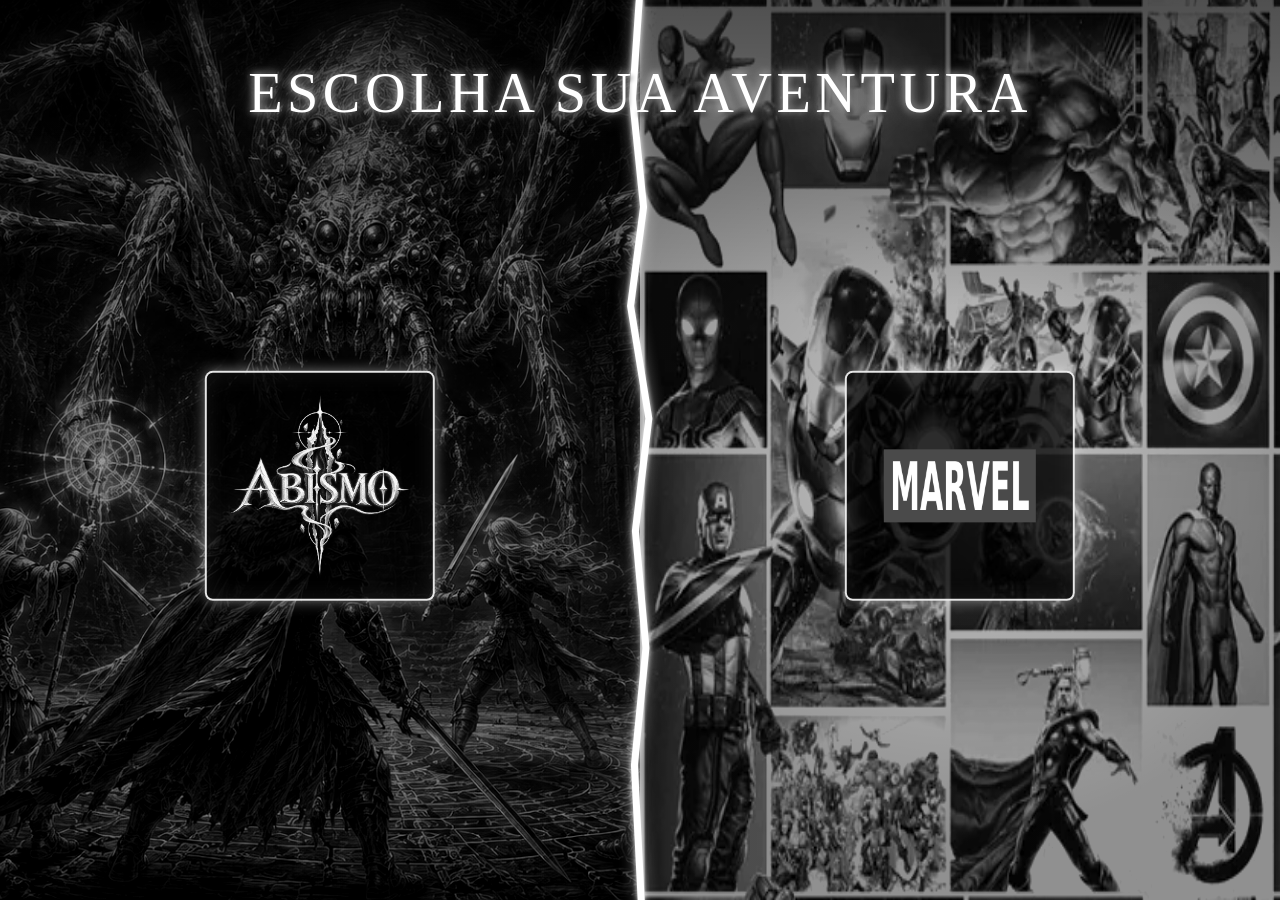
<file: index.html>
<!DOCTYPE html>
<html lang="pt-BR">
<head>
    <meta charset="UTF-8">
    <meta name="viewport" content="width=device-width, initial-scale=1.0">

    <title>Escolha sua aventura</title>

    <link rel="stylesheet" href="style.css">
    <script src="script.js" defer></script>
</head>

<body>
    <main class="tela-inicial">
        <h1 class="titulo-principal">Escolha sua aventura</h1>

        <div class="seletor-aventuras">
            <!-- Lado do RPG de fantasia -->
            <section class="lado-aventura lado-rpg" aria-label="RPG de fantasia">
                <img
                    class="imagem-aventura"
                    src="assets/background-rpg.png"
                    alt="Aventureiros enfrentando uma aranha gigante"
                >
            </section>

            <!-- A rachadura permanece entre os dois universos -->
            <div class="rachadura" aria-hidden="true">
                <svg viewBox="0 0 80 1000" preserveAspectRatio="none">
                    <path
                        d="M38 0 L24 110 L47 230 L20 340 L58 465 L30 590 L52 720 L28 850 L42 1000"
                    ></path>
                </svg>
            </div>

            <!-- Lado do RPG da Marvel -->
            <section class="lado-aventura lado-marvel" aria-label="RPG da Marvel">
                <img
                    class="imagem-aventura"
                    src="assets/background-marvel.png"
                    alt="Mosaico em preto e branco com heróis dos quadrinhos"
                >
            </section>

            <!-- Os botões ficam parados enquanto os backgrounds se movem -->
            <div class="botoes-aventura">
                <a
                    class="botao-aventura botao-rpg"
                    href="rpg/index.html"
                    aria-label="Entrar no RPG Abismo"
                >
                    <img
                        class="logo-aventura"
                        src="assets/logo-rpg.png"
                        alt="Logo do RPG Abismo"
                    >
                </a>

                <a
                    class="botao-aventura botao-marvel"
                    href="marvel/index.html"
                    aria-label="Entrar no RPG da Marvel"
                >
                    <img
                        class="logo-aventura"
                        src="assets/logo-marvel.png"
                        alt="Logo do RPG da Marvel"
                    >
                </a>
            </div>
        </div>
    </main>
</body>
</html>
</file>
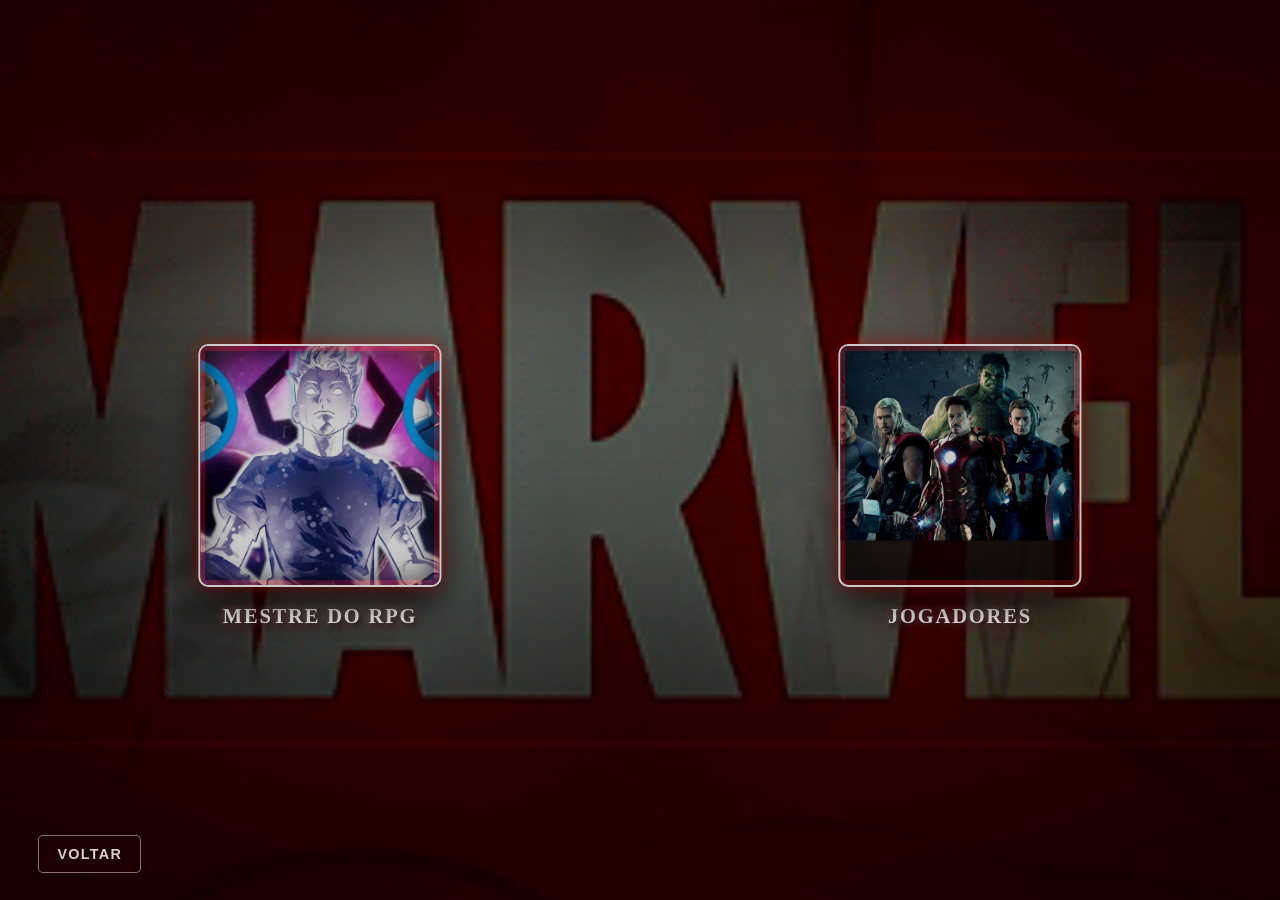
<file: marvel/index.html>
<!DOCTYPE html>
<html lang="pt-BR">
<head>
    <meta charset="UTF-8">
    <meta name="viewport" content="width=device-width, initial-scale=1.0">

    <title>Marvel RPG — Escolha seu caminho</title>

    <link rel="stylesheet" href="style.css">
</head>

<body>
    <main class="tela-marvel">
        <h1 class="titulo-acessivel">Escolha como entrar no RPG Marvel</h1>

        <!-- GIF de fundo: foi preparado para tocar uma vez e parar -->
        <img
            id="background-marvel"
            class="background-marvel"
            src="assets/background-marvel.gif?v=2"
            alt="Animação com o logotipo da Marvel"
        >

        <!-- Escurece o fundo para destacar os botões -->
        <div class="sombra-do-fundo" aria-hidden="true"></div>

        <!-- Escolha entre a área do Mestre e a área dos Jogadores -->
        <nav class="opcoes-de-acesso" aria-label="Escolha seu tipo de acesso">
            <a
                class="botao-acesso botao-mestre"
                href="../login/index.html?rpg=marvel&perfil=mestre"
                aria-label="Entrar na área do Mestre do RPG Marvel"
            >
                <span class="moldura-da-imagem">
                    <img
                        class="imagem-acesso"
                        src="assets/franklin-richards.png"
                        alt="Franklin Richards"
                    >
                </span>

                <span class="nome-do-acesso">Mestre do RPG</span>
            </a>

            <a
                class="botao-acesso botao-jogadores"
                href="../login/index.html?rpg=marvel&perfil=jogador"
                aria-label="Entrar na área dos Jogadores do RPG Marvel"
            >
                <span class="moldura-da-imagem">
                    <img
                        class="imagem-acesso"
                        src="assets/vingadores.png"
                        alt="Os Vingadores reunidos"
                    >
                </span>

                <span class="nome-do-acesso">Jogadores</span>
            </a>
        </nav>

        <a class="botao-voltar" href="../index.html">Voltar</a>
    </main>

    <script>
        const backgroundMarvel = document.getElementById("background-marvel");

        backgroundMarvel.addEventListener("load", function pararAnimacao() {
            if (!backgroundMarvel.src.includes(".gif")) return;

            // O GIF possui 23 quadros de 70 ms: 23 × 70 = 1610 ms.
            setTimeout(() => {
                backgroundMarvel.src = "assets/background-marvel-final.png";
            }, 1610);
        }, { once: true });
    </script>
</body>
</html>
</file>
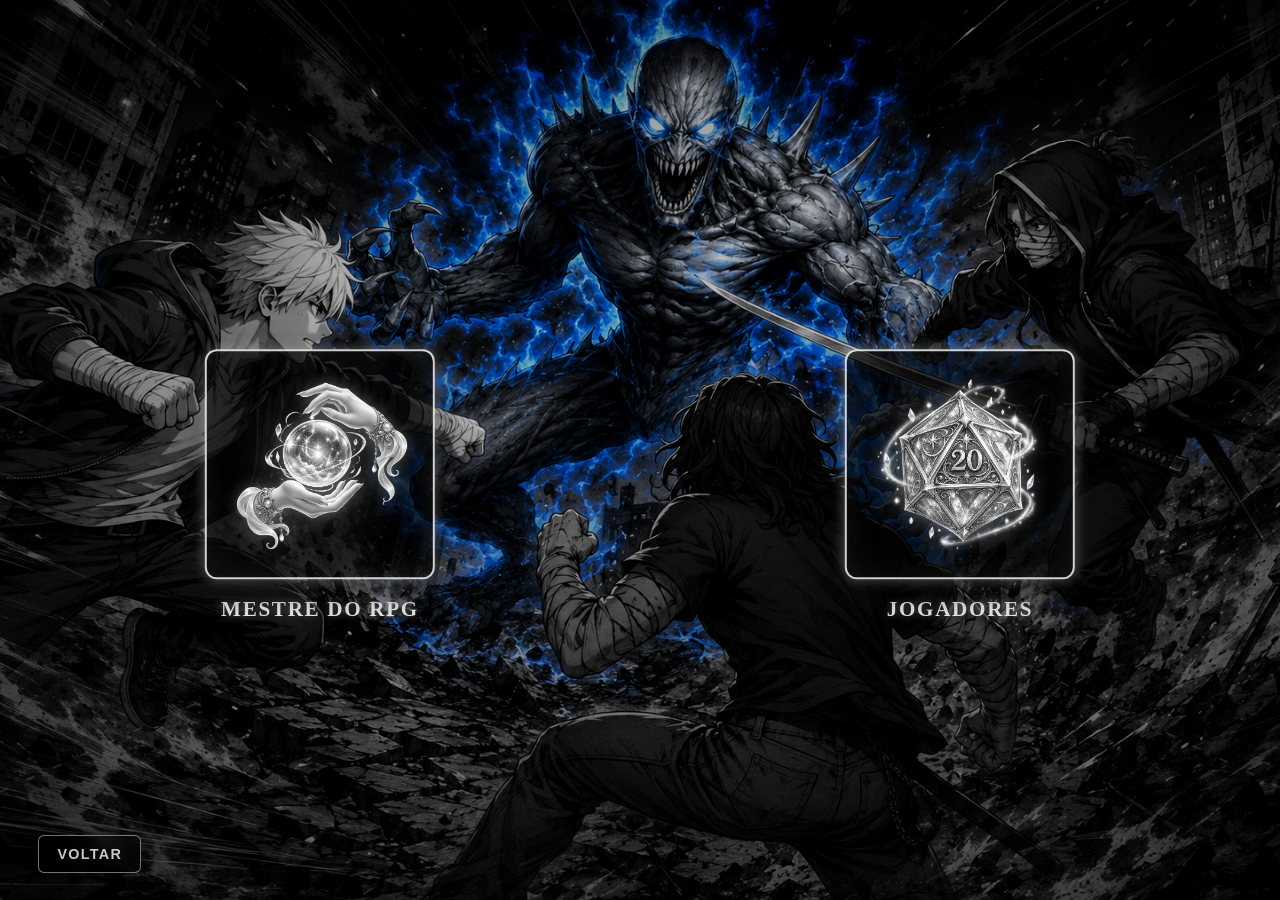
<file: rpg/index.html>
<!DOCTYPE html>
<html lang="pt-BR">
<head>
    <meta charset="UTF-8">
    <meta name="viewport" content="width=device-width, initial-scale=1.0">

    <title>Abismo — Escolha seu caminho</title>

    <link rel="stylesheet" href="style.css">
</head>

<body>
    <main class="tela-abismo">
        <h1 class="titulo-acessivel">Escolha como entrar no RPG Abismo</h1>

        <!-- Imagem principal da página -->
        <img
            class="background-abismo"
            src="assets/background-abismo.png"
            alt="Aventureiros enfrentando uma criatura cercada por uma aura azul"
        >

        <!-- Camada decorativa das linhas que receberão o brilho no CSS -->
        <svg
            class="linhas-brilhantes"
            viewBox="0 0 1600 1000"
            preserveAspectRatio="none"
            aria-hidden="true"
        >
            <path class="linha linha-1" d="M0 160 L410 360"></path>
            <path class="linha linha-2" d="M130 0 L510 305"></path>
            <path class="linha linha-3" d="M1600 135 L1190 355"></path>
            <path class="linha linha-4" d="M1495 0 L1110 300"></path>
            <path class="linha linha-5" d="M0 880 L435 705"></path>
            <path class="linha linha-6" d="M1600 875 L1190 700"></path>
        </svg>

        <!-- Escolha entre a área do Mestre e a área dos Jogadores -->
        <nav class="opcoes-de-acesso" aria-label="Escolha seu tipo de acesso">
            <a
                class="botao-acesso botao-mestre"
                href="../login/index.html?rpg=abismo&perfil=mestre"
                aria-label="Entrar na área do Mestre do RPG"
            >
                <span class="moldura-do-icone">
                    <img
                        class="icone-acesso"
                        src="assets/icone-mestre.png"
                        alt="Bola de cristal envolvida por duas mãos"
                    >
                </span>

                <span class="nome-do-acesso">Mestre do RPG</span>
            </a>

            <a
                class="botao-acesso botao-jogadores"
                href="../login/index.html?rpg=abismo&perfil=jogador"
                aria-label="Entrar na área dos Jogadores"
            >
                <span class="moldura-do-icone">
                    <img
                        class="icone-acesso"
                        src="assets/icone-jogadores.png"
                        alt="Dado de vinte lados com o número vinte"
                    >
                </span>

                <span class="nome-do-acesso">Jogadores</span>
            </a>
        </nav>

        <a class="botao-voltar" href="../index.html">Voltar</a>
    </main>
</body>
</html>
</file>
<file: style.css>
/* Configurações gerais */
* {
    margin: 0;
    padding: 0;
    box-sizing: border-box;
}

html,
body {
    width: 100%;
    height: 100%;
}

body {
    overflow: hidden;
    background: #050505;
    color: #ffffff;
    font-family: Georgia, "Times New Roman", serif;
}

/* Tela completa */
.tela-inicial {
    position: relative;
    width: 100%;
    height: 100vh;
    min-height: 600px;
    overflow: hidden;
    background: #050505;
}

.titulo-principal {
    position: absolute;
    top: clamp(28px, 7vh, 80px);
    left: 50%;
    z-index: 20;
    width: 100%;
    padding: 0 24px;
    transform: translateX(-50%);

    color: #ffffff;
    font-size: clamp(2rem, 4.4vw, 5rem);
    font-weight: 400;
    letter-spacing: 0.08em;
    line-height: 1.1;
    text-align: center;
    text-transform: uppercase;
    text-shadow:
        0 0 8px rgba(255, 255, 255, 0.8),
        0 0 24px rgba(255, 255, 255, 0.35),
        2px 3px 5px rgba(0, 0, 0, 0.95);

    pointer-events: none;
}

/* Área que contém os dois universos */
.seletor-aventuras {
    position: relative;
    display: flex;
    width: 100%;
    height: 100%;
    background: #050505;
}

.lado-aventura {
    position: relative;
    /* Base zero permite que o flex-grow realmente redistribua a tela. */
    flex: 1 1 0;
    min-width: 0;
    height: 100%;
    overflow: hidden;

    transition:
        flex-grow 800ms cubic-bezier(0.22, 1, 0.36, 1),
        filter 800ms ease;
}

/* Imagem completa de cada lado */
.imagem-aventura {
    position: absolute;
    inset: 0;
    width: 100%;
    height: 100%;
    object-fit: cover;
    object-position: center;

    filter: grayscale(100%) contrast(1.08) brightness(0.72);
    transition:
        filter 800ms ease,
        transform 900ms cubic-bezier(0.22, 1, 0.36, 1);
}

/*
   O mosaico da Marvel é quadrado. Ele acompanha a largura do painel para
   expandir horizontalmente, em vez de aumentar como se estivesse dando zoom.
*/
.lado-marvel .imagem-aventura {
    object-fit: fill;
}

/* Camada escura para destacar os botões e o título */
.lado-aventura::after {
    content: "";
    position: absolute;
    inset: 0;
    z-index: 1;
    background:
        linear-gradient(to bottom, rgba(0, 0, 0, 0.45), transparent 34%),
        radial-gradient(circle at center, transparent 0 18%, rgba(0, 0, 0, 0.22) 70%);
    pointer-events: none;
    transition: background 800ms ease;
}

/* Camada independente: os botões não acompanham o movimento dos painéis. */
.botoes-aventura {
    position: absolute;
    inset: 0;
    z-index: 15;
    pointer-events: none;
}

/* Botões das aventuras */
.botao-aventura {
    position: absolute;
    top: 54%;
    z-index: 5;

    display: flex;
    width: clamp(180px, 18vw, 340px);
    aspect-ratio: 1 / 1;
    align-items: center;
    justify-content: center;
    transform: translate(-50%, -50%);

    overflow: hidden;
    border: 2px solid rgba(255, 255, 255, 0.9);
    border-radius: 8px;
    background: rgba(0, 0, 0, 0.76);
    box-shadow:
        0 0 14px rgba(255, 255, 255, 0.45),
        inset 0 0 22px rgba(255, 255, 255, 0.08);

    transition:
        transform 350ms ease,
        background 350ms ease,
        box-shadow 350ms ease;

    pointer-events: auto;
}

.botao-rpg {
    left: 25%;
}

.botao-marvel {
    left: 75%;
}

.botao-aventura:hover,
.botao-aventura:focus-visible {
    transform: translate(-50%, -50%) scale(1.07);
    background: rgba(0, 0, 0, 0.9);
    box-shadow:
        0 0 18px rgba(255, 255, 255, 0.85),
        0 0 48px rgba(255, 255, 255, 0.28),
        inset 0 0 26px rgba(255, 255, 255, 0.14);
    outline: none;
}

.logo-aventura {
    display: block;
    width: 82%;
    height: 82%;
    object-fit: contain;
    filter: grayscale(100%);
    transition: transform 350ms ease;
}

.botao-aventura:hover .logo-aventura,
.botao-aventura:focus-visible .logo-aventura {
    transform: scale(1.04);
}

/* Rachadura que se move junto com a divisão */
.rachadura {
    position: relative;
    z-index: 10;
    flex: 0 0 clamp(26px, 3vw, 58px);
    height: 100%;
    margin: 0 clamp(-29px, -1.5vw, -13px);
    pointer-events: none;
}

.rachadura svg {
    display: block;
    width: 100%;
    height: 100%;
    overflow: visible;
}

.rachadura path {
    fill: none;
    stroke: #ffffff;
    stroke-width: 7;
    stroke-linecap: round;
    stroke-linejoin: round;
    vector-effect: non-scaling-stroke;
    filter:
        drop-shadow(0 0 5px rgba(255, 255, 255, 0.9))
        drop-shadow(0 0 14px rgba(255, 255, 255, 0.45));
}

/* As classes são adicionadas apenas quando o mouse entra no botão. */
.seletor-aventuras.rpg-ativo .lado-rpg {
    flex-grow: 1.85;
}

.seletor-aventuras.rpg-ativo .lado-marvel {
    flex-grow: 1;
    filter: brightness(0.5);
}

.seletor-aventuras.marvel-ativo .lado-marvel {
    flex-grow: 1.85;
}

.seletor-aventuras.marvel-ativo .lado-rpg {
    flex-grow: 1;
    filter: brightness(0.5);
}

.seletor-aventuras.rpg-ativo .lado-rpg .imagem-aventura,
.seletor-aventuras.marvel-ativo .lado-marvel .imagem-aventura {
    filter: grayscale(100%) contrast(1.12) brightness(0.92);
}

/* Um zoom muito leve permanece apenas no cenário widescreen de Abismo. */
.seletor-aventuras.rpg-ativo .lado-rpg .imagem-aventura {
    transform: scale(1.025);
}

/* Ajustes para telas menores */
@media (max-width: 760px) {
    body {
        overflow-y: auto;
    }

    .tela-inicial {
        min-height: 100svh;
    }

    .titulo-principal {
        top: 22px;
        font-size: clamp(1.65rem, 7vw, 2.6rem);
    }

    .botao-aventura {
        width: clamp(130px, 34vw, 210px);
    }

    .rachadura {
        flex-basis: 24px;
        margin: 0 -12px;
    }

    .seletor-aventuras.rpg-ativo .lado-rpg,
    .seletor-aventuras.marvel-ativo .lado-marvel {
        flex-grow: 1.45;
    }
}

/* Respeita usuários que preferem menos movimento */
@media (prefers-reduced-motion: reduce) {
    *,
    *::before,
    *::after {
        scroll-behavior: auto !important;
        transition-duration: 0.01ms !important;
    }
}
</file>
<file: marvel/style.css>
/* Configurações gerais */
* {
    margin: 0;
    padding: 0;
    box-sizing: border-box;
}

html,
body {
    width: 100%;
    height: 100%;
}

body {
    overflow: hidden;
    background: #050000;
    color: #ffffff;
    font-family: Georgia, "Times New Roman", serif;
}

/* Página completa do RPG Marvel */
.tela-marvel {
    position: relative;
    width: 100%;
    height: 100vh;
    min-height: 600px;
    overflow: hidden;
    isolation: isolate;
    background: #050000;
}

/* O GIF já foi editado para executar uma vez e parar. */
.background-marvel {
    position: absolute;
    inset: 0;
    z-index: 0;
    width: 100%;
    height: 100%;
    object-fit: cover;
    object-position: center;
    filter: brightness(0.58) contrast(1.15) saturate(1.15);
    transform: scale(1.01);
}

/* Camada escura para destacar as opções. */
.sombra-do-fundo {
    position: absolute;
    inset: 0;
    z-index: 1;
    background:
        radial-gradient(circle at 25% 52%, transparent 0 12%, rgba(0, 0, 0, 0.16) 38%, transparent 55%),
        radial-gradient(circle at 75% 52%, transparent 0 12%, rgba(0, 0, 0, 0.16) 38%, transparent 55%),
        linear-gradient(to bottom, rgba(0, 0, 0, 0.34), transparent 35%, rgba(0, 0, 0, 0.45)),
        radial-gradient(circle at center, transparent 10%, rgba(0, 0, 0, 0.48) 100%);
    pointer-events: none;
}

/* Título disponível para leitores de tela. */
.titulo-acessivel {
    position: absolute;
    width: 1px;
    height: 1px;
    padding: 0;
    margin: -1px;
    overflow: hidden;
    clip: rect(0, 0, 0, 0);
    white-space: nowrap;
    border: 0;
}

/* Área dos dois acessos */
.opcoes-de-acesso {
    position: absolute;
    inset: 0;
    z-index: 2;
    pointer-events: none;
}

.botao-acesso {
    position: absolute;
    top: 54%;
    display: flex;
    width: clamp(190px, 19vw, 350px);
    flex-direction: column;
    align-items: center;
    gap: clamp(12px, 1.4vw, 22px);
    transform: translate(-50%, -50%);
    color: #ffffff;
    text-decoration: none;
    pointer-events: auto;
}

.botao-mestre {
    left: 25%;
}

.botao-jogadores {
    left: 75%;
}

/* Moldura das imagens */
.moldura-da-imagem {
    position: relative;
    display: block;
    width: 100%;
    aspect-ratio: 1 / 1;
    overflow: hidden;
    border: 2px solid rgba(255, 255, 255, 0.78);
    border-radius: 10px;
    background: rgba(10, 0, 0, 0.76);
    box-shadow:
        0 0 15px rgba(220, 0, 0, 0.48),
        inset 0 0 25px rgba(255, 255, 255, 0.06),
        0 18px 40px rgba(0, 0, 0, 0.72);
    transition:
        transform 350ms ease,
        border-color 350ms ease,
        box-shadow 350ms ease;
}

.moldura-da-imagem::before {
    content: "";
    position: absolute;
    inset: 0;
    z-index: 2;
    border: 5px solid rgba(170, 0, 0, 0.35);
    box-shadow: inset 0 0 28px rgba(0, 0, 0, 0.68);
    pointer-events: none;
    transition: 350ms ease;
}

.moldura-da-imagem::after {
    content: "";
    position: absolute;
    inset: -65%;
    z-index: 3;
    background: linear-gradient(
        115deg,
        transparent 42%,
        rgba(255, 255, 255, 0.52) 49%,
        transparent 56%
    );
    opacity: 0;
    transform: translateX(-45%);
    pointer-events: none;
}

.imagem-acesso {
    display: block;
    width: 100%;
    height: 100%;
    object-fit: cover;
    object-position: center;
    filter: brightness(0.78) contrast(1.08) saturate(0.9);
    transition:
        transform 500ms ease,
        filter 350ms ease;
}

.botao-mestre .imagem-acesso {
    object-position: center;
}

.botao-jogadores .imagem-acesso {
    object-position: 50% center;
}

.nome-do-acesso {
    color: rgba(255, 255, 255, 0.94);
    font-size: clamp(1.1rem, 1.6vw, 2rem);
    font-weight: 700;
    letter-spacing: 0.09em;
    text-align: center;
    text-transform: uppercase;
    text-shadow:
        0 0 8px rgba(255, 255, 255, 0.35),
        0 0 18px rgba(210, 0, 0, 0.6),
        2px 3px 5px rgba(0, 0, 0, 0.95);
    transition:
        color 350ms ease,
        text-shadow 350ms ease,
        transform 350ms ease;
}

/* Efeitos ao passar o mouse */
.botao-acesso:hover .moldura-da-imagem,
.botao-acesso:focus-visible .moldura-da-imagem {
    transform: translateY(-8px);
    border-color: #ffffff;
    box-shadow:
        0 0 16px rgba(255, 255, 255, 0.75),
        0 0 42px rgba(225, 0, 0, 0.82),
        inset 0 0 28px rgba(255, 0, 0, 0.12),
        0 22px 45px rgba(0, 0, 0, 0.8);
}

.botao-acesso:hover .moldura-da-imagem::before,
.botao-acesso:focus-visible .moldura-da-imagem::before {
    border-color: rgba(255, 30, 30, 0.68);
}

.botao-acesso:hover .moldura-da-imagem::after,
.botao-acesso:focus-visible .moldura-da-imagem::after {
    opacity: 1;
    animation: reflexo-marvel 850ms ease forwards;
}

.botao-acesso:hover .imagem-acesso,
.botao-acesso:focus-visible .imagem-acesso {
    transform: scale(1.07);
    filter: brightness(1.02) contrast(1.12) saturate(1.12);
}

.botao-acesso:hover .nome-do-acesso,
.botao-acesso:focus-visible .nome-do-acesso {
    color: #ffffff;
    transform: translateY(-3px);
    text-shadow:
        0 0 9px #ffffff,
        0 0 24px rgba(255, 0, 0, 0.92),
        0 0 45px rgba(170, 0, 0, 0.6);
}

.botao-acesso:focus-visible {
    outline: none;
}

@keyframes reflexo-marvel {
    from {
        transform: translateX(-45%) rotate(8deg);
    }

    to {
        transform: translateX(45%) rotate(8deg);
    }
}

/* Botão para retornar à seleção dos RPGs */
.botao-voltar {
    position: absolute;
    bottom: clamp(18px, 3vh, 34px);
    left: clamp(18px, 3vw, 46px);
    z-index: 4;
    padding: 10px 18px;
    border: 1px solid rgba(255, 255, 255, 0.45);
    border-radius: 5px;
    background: rgba(35, 0, 0, 0.65);
    color: rgba(255, 255, 255, 0.82);
    font: 700 0.9rem Arial, sans-serif;
    letter-spacing: 0.09em;
    text-decoration: none;
    text-transform: uppercase;
    backdrop-filter: blur(5px);
    transition: 250ms ease;
}

.botao-voltar:hover,
.botao-voltar:focus-visible {
    border-color: #ffffff;
    background: rgba(110, 0, 0, 0.78);
    color: #ffffff;
    box-shadow:
        0 0 12px rgba(255, 255, 255, 0.4),
        0 0 25px rgba(220, 0, 0, 0.5);
    outline: none;
}

/* Ajuste para celulares */
@media (max-width: 760px) {
    body {
        overflow-y: auto;
    }

    .tela-marvel {
        min-height: 100svh;
    }

    .background-marvel {
        position: fixed;
    }

    .opcoes-de-acesso {
        display: flex;
        padding: 80px 20px 90px;
        flex-direction: column;
        align-items: center;
        justify-content: center;
        gap: 34px;
    }

    .botao-acesso {
        position: relative;
        top: auto;
        left: auto;
        width: clamp(145px, 46vw, 205px);
        gap: 10px;
        transform: none;
    }

    .nome-do-acesso {
        font-size: clamp(0.86rem, 3.8vw, 1.15rem);
        letter-spacing: 0.05em;
    }

    .botao-voltar {
        position: fixed;
        padding: 8px 12px;
        font-size: 0.76rem;
    }
}

/* Reduz animações caso essa opção esteja ativada no dispositivo. */
@media (prefers-reduced-motion: reduce) {
    *,
    *::before,
    *::after {
        scroll-behavior: auto !important;
        animation-duration: 0.01ms !important;
        animation-iteration-count: 1 !important;
        transition-duration: 0.01ms !important;
    }
}
</file>
<file: rpg/style.css>
/* Configurações gerais */
* {
    margin: 0;
    padding: 0;
    box-sizing: border-box;
}

html,
body {
    width: 100%;
    height: 100%;
}

body {
    overflow: hidden;
    background: #020305;
    color: #ffffff;
    font-family: Georgia, "Times New Roman", serif;
}

/* Página completa de Abismo */
.tela-abismo {
    position: relative;
    width: 100%;
    height: 100vh;
    min-height: 600px;
    overflow: hidden;
    isolation: isolate;
    background: #020305;
}

.background-abismo {
    position: absolute;
    inset: 0;
    z-index: 0;
    width: 100%;
    height: 100%;
    object-fit: cover;
    object-position: center;
    filter: contrast(1.04) brightness(0.74);
    transform: scale(1.01);
}

/* Escurece as bordas e melhora a leitura dos botões. */
.tela-abismo::after {
    content: "";
    position: absolute;
    inset: 0;
    z-index: 1;
    background:
        radial-gradient(circle at 50% 42%, transparent 0 22%, rgba(0, 0, 0, 0.2) 60%, rgba(0, 0, 0, 0.56) 100%),
        linear-gradient(to bottom, rgba(0, 0, 0, 0.15), transparent 35%, rgba(0, 0, 0, 0.2));
    pointer-events: none;
}

/* Título apenas para leitores de tela. */
.titulo-acessivel {
    position: absolute;
    width: 1px;
    height: 1px;
    padding: 0;
    margin: -1px;
    overflow: hidden;
    clip: rect(0, 0, 0, 0);
    white-space: nowrap;
    border: 0;
}

/* Linhas de energia branca sobre o cenário. */
.linhas-brilhantes {
    position: absolute;
    inset: 0;
    z-index: 2;
    width: 100%;
    height: 100%;
    pointer-events: none;
}

.linha {
    fill: none;
    stroke: rgba(255, 255, 255, 0.12);
    stroke-width: 2;
    stroke-linecap: round;
    stroke-dasharray: 10 26;
    filter: drop-shadow(0 0 3px rgba(255, 255, 255, 0.35));
    animation: brilho-das-linhas 4.8s ease-in-out infinite;
}

.linha-2,
.linha-5 {
    animation-delay: -1.4s;
}

.linha-3,
.linha-6 {
    animation-delay: -2.8s;
}

.linha-4 {
    animation-delay: -3.7s;
}

@keyframes brilho-das-linhas {
    0%,
    70%,
    100% {
        stroke: rgba(255, 255, 255, 0.09);
        stroke-dashoffset: 0;
        filter: drop-shadow(0 0 2px rgba(255, 255, 255, 0.2));
    }

    35% {
        stroke: rgba(255, 255, 255, 0.72);
        stroke-dashoffset: -75;
        filter:
            drop-shadow(0 0 5px rgba(255, 255, 255, 0.95))
            drop-shadow(0 0 14px rgba(255, 255, 255, 0.5));
    }
}

/* Área dos dois acessos */
.opcoes-de-acesso {
    position: absolute;
    inset: 0;
    z-index: 3;
    pointer-events: none;
}

.botao-acesso {
    position: absolute;
    top: 54%;

    display: flex;
    width: clamp(180px, 18vw, 340px);
    flex-direction: column;
    align-items: center;
    gap: clamp(12px, 1.4vw, 22px);
    transform: translate(-50%, -50%);

    color: #ffffff;
    text-decoration: none;
    pointer-events: auto;
}

.botao-mestre {
    left: 25%;
}

.botao-jogadores {
    left: 75%;
}

.moldura-do-icone {
    position: relative;
    display: flex;
    width: 100%;
    aspect-ratio: 1 / 1;
    align-items: center;
    justify-content: center;
    overflow: hidden;

    border: 2px solid rgba(255, 255, 255, 0.82);
    border-radius: 12px;
    background:
        radial-gradient(circle at center, rgba(255, 255, 255, 0.1), transparent 60%),
        rgba(0, 0, 0, 0.72);
    box-shadow:
        0 0 14px rgba(255, 255, 255, 0.34),
        inset 0 0 30px rgba(255, 255, 255, 0.07),
        0 14px 35px rgba(0, 0, 0, 0.58);

    transition:
        transform 350ms ease,
        border-color 350ms ease,
        background 350ms ease,
        box-shadow 350ms ease;
}

.moldura-do-icone::before {
    content: "";
    position: absolute;
    inset: -45%;
    z-index: 0;
    background: conic-gradient(
        transparent 0deg 115deg,
        rgba(255, 255, 255, 0.2) 145deg,
        transparent 175deg 360deg
    );
    opacity: 0;
    transition: opacity 350ms ease;
    animation: girar-brilho 6s linear infinite;
}

@keyframes girar-brilho {
    to {
        transform: rotate(360deg);
    }
}

.icone-acesso {
    position: relative;
    z-index: 1;
    display: block;
    width: 82%;
    height: 82%;
    object-fit: contain;
    filter:
        grayscale(100%)
        drop-shadow(0 0 8px rgba(255, 255, 255, 0.32));
    transition:
        transform 350ms ease,
        filter 350ms ease;
}

.nome-do-acesso {
    color: rgba(255, 255, 255, 0.92);
    font-size: clamp(1.15rem, 1.65vw, 2rem);
    font-weight: 600;
    letter-spacing: 0.08em;
    text-align: center;
    text-transform: uppercase;
    text-shadow:
        0 0 8px rgba(255, 255, 255, 0.42),
        2px 3px 5px rgba(0, 0, 0, 0.95);
    transition:
        color 350ms ease,
        text-shadow 350ms ease,
        transform 350ms ease;
}

.botao-acesso:hover .moldura-do-icone,
.botao-acesso:focus-visible .moldura-do-icone {
    transform: translateY(-8px) scale(1.045);
    border-color: #ffffff;
    background:
        radial-gradient(circle at center, rgba(255, 255, 255, 0.17), transparent 64%),
        rgba(0, 0, 0, 0.86);
    box-shadow:
        0 0 20px rgba(255, 255, 255, 0.82),
        0 0 54px rgba(255, 255, 255, 0.22),
        inset 0 0 34px rgba(255, 255, 255, 0.12),
        0 18px 38px rgba(0, 0, 0, 0.68);
}

.botao-acesso:hover .moldura-do-icone::before,
.botao-acesso:focus-visible .moldura-do-icone::before {
    opacity: 1;
}

.botao-acesso:hover .icone-acesso,
.botao-acesso:focus-visible .icone-acesso {
    transform: scale(1.055);
    filter:
        grayscale(100%)
        brightness(1.18)
        drop-shadow(0 0 12px rgba(255, 255, 255, 0.72));
}

.botao-acesso:hover .nome-do-acesso,
.botao-acesso:focus-visible .nome-do-acesso {
    color: #ffffff;
    transform: translateY(-3px);
    text-shadow:
        0 0 9px rgba(255, 255, 255, 0.92),
        0 0 24px rgba(255, 255, 255, 0.35),
        2px 3px 5px rgba(0, 0, 0, 0.95);
}

.botao-acesso:focus-visible {
    outline: none;
}

/* Botão discreto para retornar à seleção dos RPGs. */
.botao-voltar {
    position: absolute;
    bottom: clamp(18px, 3vh, 34px);
    left: clamp(18px, 3vw, 46px);
    z-index: 4;
    padding: 10px 18px;

    border: 1px solid rgba(255, 255, 255, 0.45);
    border-radius: 6px;
    background: rgba(0, 0, 0, 0.52);
    color: rgba(255, 255, 255, 0.78);
    font: 600 0.9rem Arial, sans-serif;
    letter-spacing: 0.09em;
    text-decoration: none;
    text-transform: uppercase;
    backdrop-filter: blur(5px);
    transition: 250ms ease;
}

.botao-voltar:hover,
.botao-voltar:focus-visible {
    border-color: #ffffff;
    color: #ffffff;
    box-shadow: 0 0 14px rgba(255, 255, 255, 0.28);
    outline: none;
}

@media (max-width: 760px) {
    .tela-abismo {
        min-height: 100svh;
    }

    .botao-acesso {
        top: 52%;
        width: clamp(130px, 34vw, 210px);
        gap: 12px;
    }

    .nome-do-acesso {
        font-size: clamp(0.88rem, 3.5vw, 1.2rem);
        letter-spacing: 0.04em;
    }

    .botao-voltar {
        padding: 8px 12px;
        font-size: 0.76rem;
    }
}

@media (prefers-reduced-motion: reduce) {
    *,
    *::before,
    *::after {
        animation-duration: 0.01ms !important;
        animation-iteration-count: 1 !important;
        transition-duration: 0.01ms !important;
    }
}
</file>
